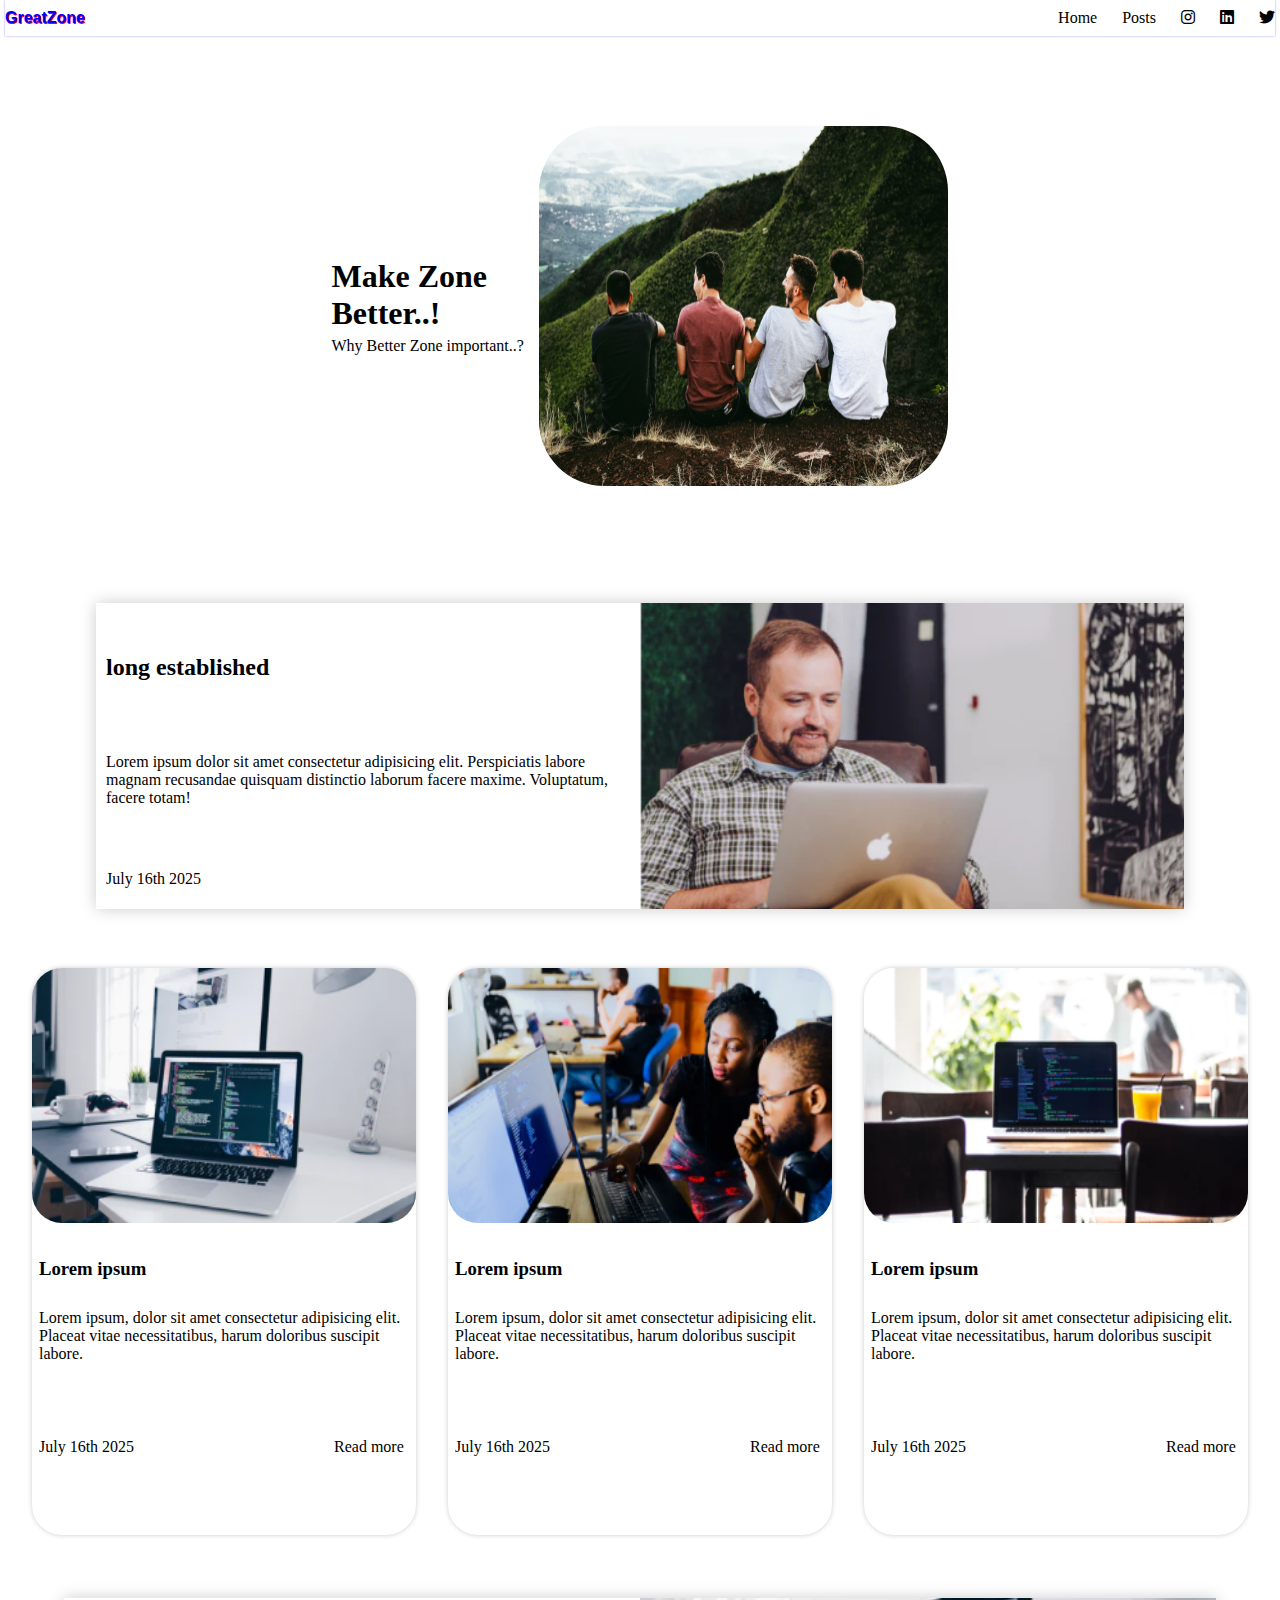
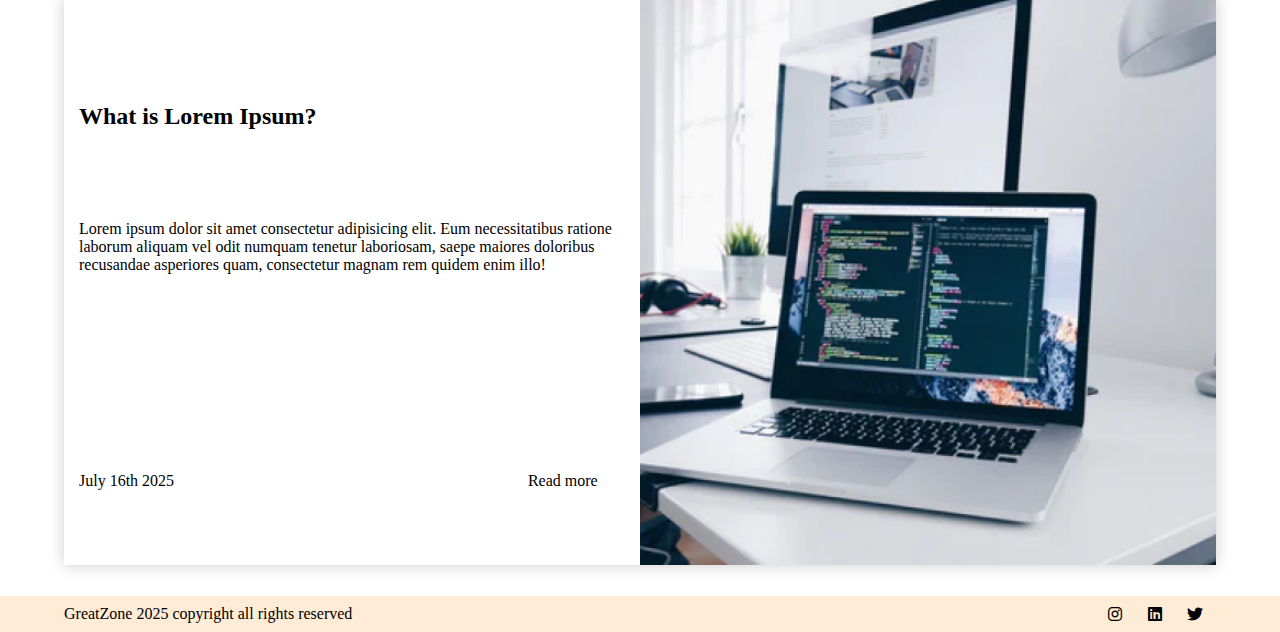
<file: index.html>
<html lang="en">
<head>
    <meta charset="UTF-8">
    <meta name="viewport" content="width=device-width, initial-scale=1.0">
    <title>Blogwebsite</title>
    <link rel="stylesheet" href="style.css">
    <link rel="stylesheet" href="https://cdnjs.cloudflare.com/ajax/libs/font-awesome/6.7.2/css/all.min.css" />
</head>
<body>
    <nav>
        <div class="zone">
            <span> GreatZone</span>
        </div>
        <div class="options">
            <a href="#">Home</a>
            <a href="#"> Posts</a>
            <a href="https://www.instagram.com/mr.abhii__.__" target="_blank" >
                <i class="fa-brands fa-instagram"></i>
            </a>
            <a href="https://www.linkedin.com/in/abhishek-yadav-ba594a317" target="_blank">
                <i class="fa-brands fa-linkedin"></i>
            </a>
            <a href="https://x.com/Abhi_yaduvansh_" target="_blank">
                <i class="fa-brands fa-twitter"></i>
            </a>
        </div>
    </nav>

    <div class="hero">
        <div class="hero_txt">
            <h1>Make Zone
                <br>
                Better..!
            </h1>
            <p>Why Better Zone important..?</p>
        </div>
        <div class="img">
            <img src="images/hero.png" alt="img">
        </div>
    </div>

    <div class="lbox">
        <div class="long">
            <div class="txt">
                <h2> long established</h2>
                <p> Lorem ipsum dolor sit amet consectetur adipisicing elit. Perspiciatis labore magnam recusandae quisquam distinctio laborum facere maxime. Voluptatum, facere totam!</p>
                <div class="date">July 16th 2025</div>
            </div>
            <img src="images/long-card.png" alt="img">
        </div>
    </div>
               

    <div class="fbox">
        <div class="feature">
            <img src="images/card1.png" alt="">
            <div class="ftxt">
                <h3> Lorem ipsum</h3>
                <p>Lorem ipsum, dolor sit amet consectetur adipisicing elit. Placeat vitae necessitatibus, harum doloribus suscipit labore.</p>
                <br>
                <div class="lst">
                    <p> July  16th 2025</p>
                    <a href="post1.html" target="_blank">Read more</a>
                </div>
            </div>
        </div>
        <div class="feature">
            <img src="images/card2.png" alt="">
            <div class="ftxt">
                <h3> Lorem ipsum</h3>
                <p>Lorem ipsum, dolor sit amet consectetur adipisicing elit. Placeat vitae necessitatibus, harum doloribus suscipit labore.</p>
                <br>
                <div class="lst">
                    <p> July  16th 2025</p>
                    <a href="post2.html" target="_blank">Read more</a>
                </div>
            </div>
        </div>
        <div class="feature">
            <img src="images/card3.png" alt="">
            <div class="ftxt">
                <h3> Lorem ipsum</h3>
                <p>Lorem ipsum, dolor sit amet consectetur adipisicing elit. Placeat vitae necessitatibus, harum doloribus suscipit labore.</p>
                <br>
                <div class="lst">
                    <p> July  16th 2025</p>
                    <a href="post3.html" target="_blank">Read more</a>
                </div>
            </div>
        </div>
    </div>

    <div class="lst_box">
        <div class="last">
            <div class="last_txt">
                <h2>What is Lorem Ipsum?</h2>
                <p>Lorem ipsum dolor sit amet consectetur adipisicing elit. Eum necessitatibus ratione laborum aliquam vel odit numquam tenetur laboriosam, saepe maiores doloribus recusandae asperiores quam, consectetur magnam rem quidem enim illo!</p>
                <br>
                <div class="lst">
                    <p> July  16th 2025</p>
                    <a href="" target="_blank">Read more</a>
                </div>
            </div>
            <img src="images/long-big-card.png" alt="img">   
        </div>
    </div>
</body>

<footer>
    <p>GreatZone 2025 copyright all rights reserved</p>
    <div class="icn">
        <i class="fa-brands fa-instagram"></i>
        <i class="fa-brands fa-linkedin"></i>
        <i class="fa-brands fa-twitter"></i>
        
    </div>
    
</footer>

        
</html>
</file>
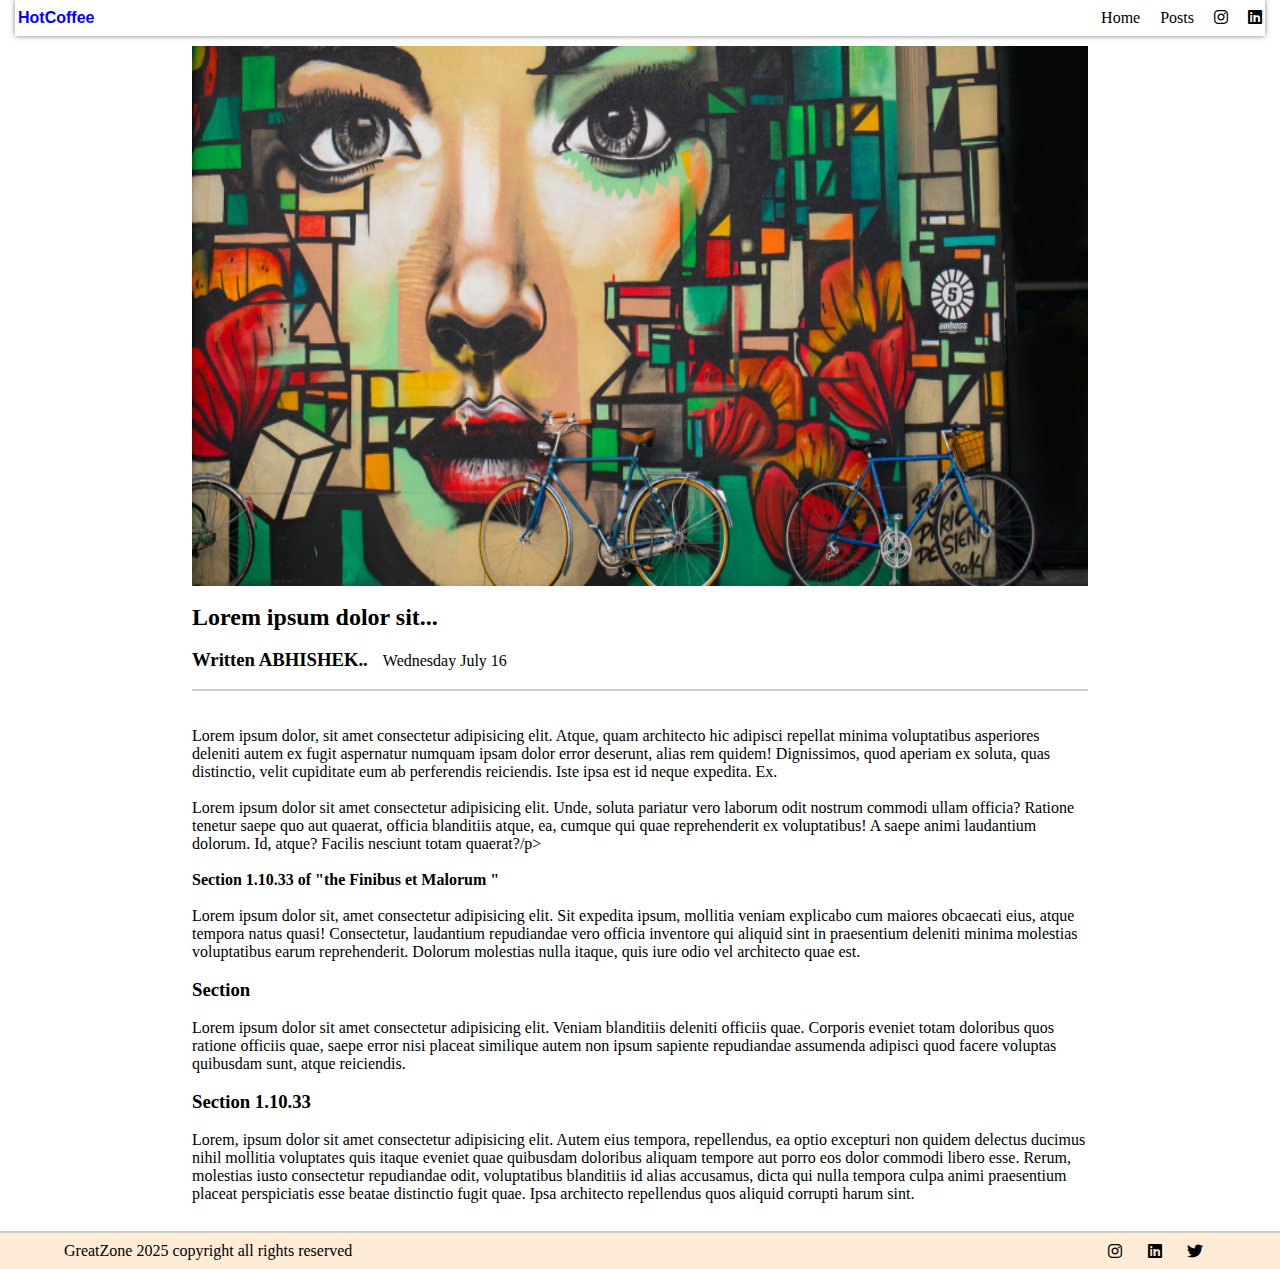
<file: post1.html>
<html lang="en">
<head>
    <meta charset="UTF-8">
    <meta name="viewport" content="width=device-width, initial-scale=1.0">
    <title>Document</title>
    <link rel="stylesheet" href="post_style.css">
    <link rel="stylesheet" href="https://cdnjs.cloudflare.com/ajax/libs/font-awesome/6.7.2/css/all.min.css" />
</head>
<body>
    <nav>
        <div class="zone">
            <span> HotCoffee</span>
        </div>
        <div class="options">
            <a href="#">Home</a>
            <a href="#"> Posts</a>
            <a href="https://www.instagram.com/mr.abhii__.__" target="_blank" >
                <i class="fa-brands fa-instagram"></i>
            </a>
            <a href="https://www.linkedin.com/in/abhishek-yadav-ba594a317" target="_blank">
                <i class="fa-brands fa-linkedin"></i>
            </a>
        </div>
    </nav>

    <div class="box">
        <div class="page">
            <img src="images/banner.png" alt="img">
            <br>
            <br>
            <h2>Lorem ipsum dolor sit...</h2>
            <br>
            <div class="writter">
                <h3>Written ABHISHEK..</h3>
                <p> Wednesday July 16</p>
            </div>
            <br>
            <section></section>
            <br>
            <br>
            <div class="htxt">
                <p>Lorem ipsum dolor, sit amet consectetur adipisicing elit. Atque, quam architecto hic adipisci repellat minima voluptatibus asperiores deleniti autem ex fugit aspernatur numquam ipsam dolor error deserunt, alias rem quidem! Dignissimos, quod aperiam ex soluta, quas distinctio, velit cupiditate eum ab perferendis reiciendis. Iste ipsa est id neque expedita. Ex.</p>
                <br>
                <p>Lorem ipsum dolor sit amet consectetur adipisicing elit. Unde, soluta pariatur vero laborum odit nostrum commodi ullam officia? Ratione tenetur saepe quo aut quaerat, officia blanditiis atque, ea, cumque qui quae reprehenderit ex voluptatibus! A saepe animi laudantium dolorum. Id, atque? Facilis nesciunt totam quaerat?/p>
            </div>
            <br>
            <h4>Section 1.10.33 of "the Finibus et Malorum "</h4>
            <br>
            <p>Lorem ipsum dolor sit, amet consectetur adipisicing elit. Sit expedita ipsum, mollitia veniam explicabo cum maiores obcaecati eius, atque tempora natus quasi! Consectetur, laudantium repudiandae vero officia inventore qui aliquid sint in praesentium deleniti minima molestias voluptatibus earum reprehenderit. Dolorum molestias nulla itaque, quis iure odio vel architecto quae est.</p>
            <br>
            <h3>Section</h3>
            <br>
           
            <p>Lorem ipsum dolor sit amet consectetur adipisicing elit. Veniam blanditiis deleniti officiis quae. Corporis eveniet totam doloribus quos ratione officiis quae, saepe error nisi placeat similique autem non ipsum sapiente repudiandae assumenda adipisci quod facere voluptas quibusdam sunt, atque reiciendis.</p>
            <br>
            <h3>Section 1.10.33</h3>
            <br>
            
            <p>Lorem, ipsum dolor sit amet consectetur adipisicing elit. Autem eius tempora, repellendus, ea optio excepturi non quidem delectus ducimus nihil mollitia voluptates quis itaque eveniet quae quibusdam doloribus aliquam tempore aut porro eos dolor commodi libero esse. Rerum, molestias iusto consectetur repudiandae odit, voluptatibus blanditiis id alias accusamus, dicta qui nulla tempora culpa animi praesentium placeat perspiciatis esse beatae distinctio fugit quae. Ipsa architecto repellendus quos aliquid corrupti harum sint.</p>
            <br>
            
           
        </div>
    </div>
    <section></section>
    
        

</body>
<footer>
    <p>GreatZone 2025 copyright all rights reserved</p>
    <div class="icn">
        <i class="fa-brands fa-instagram"></i>
        <i class="fa-brands fa-linkedin"></i>
        <i class="fa-brands fa-twitter"></i>
    </div>
    
</footer>
</html>
</file>
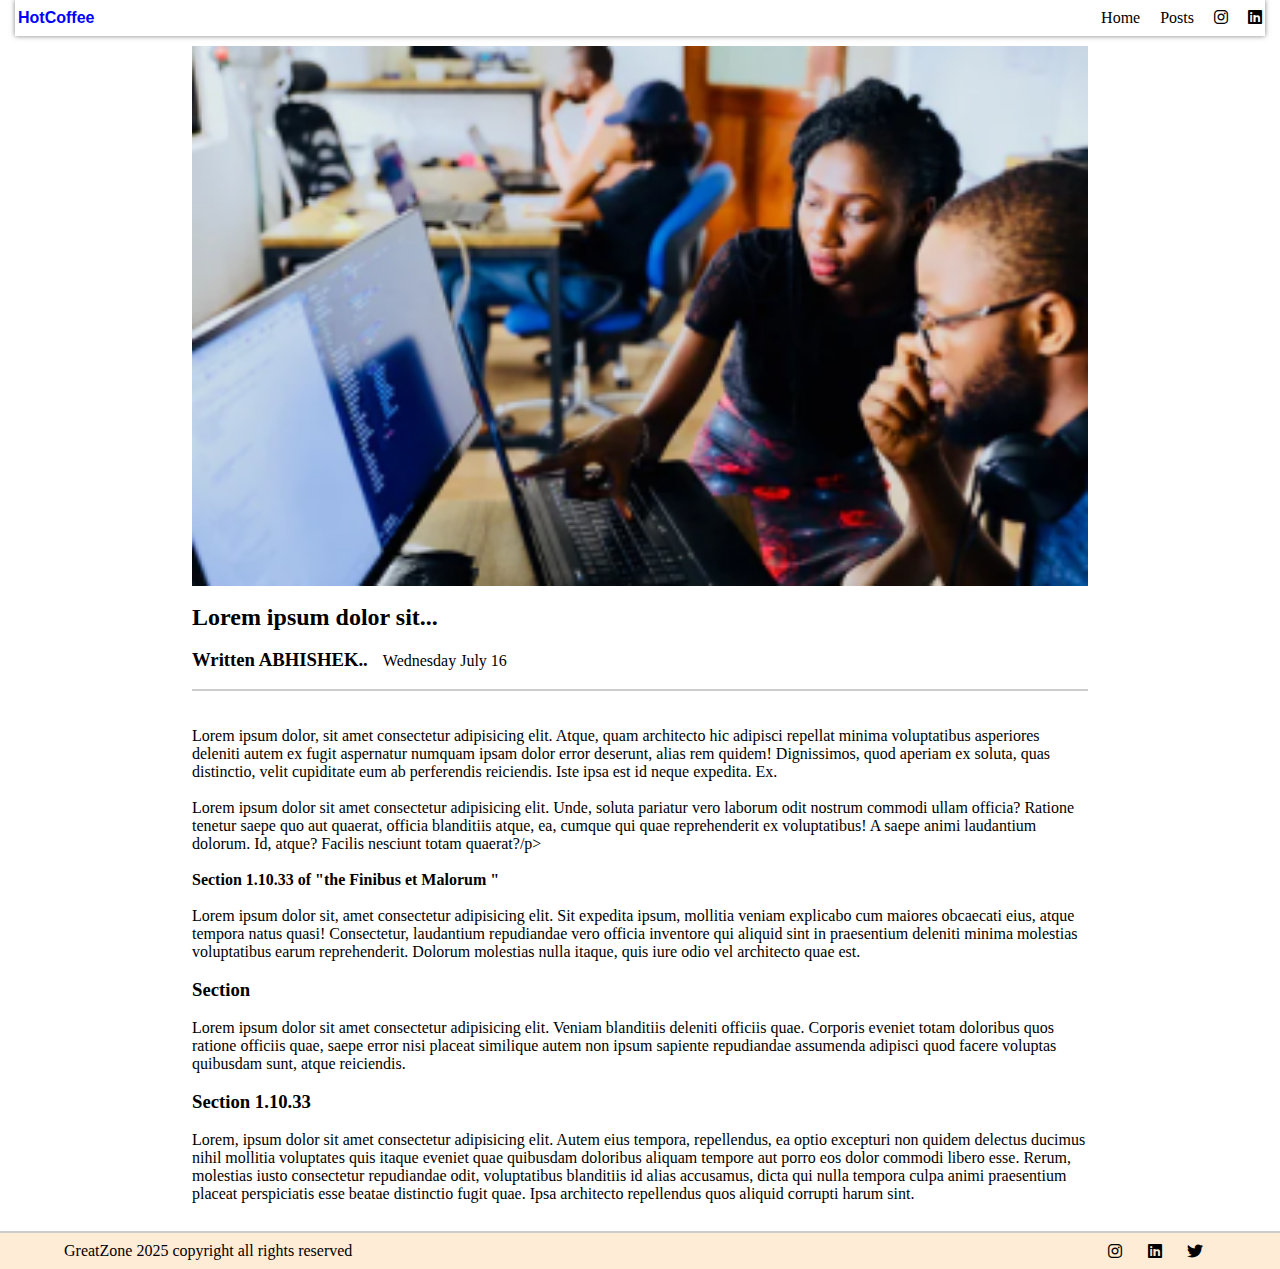
<file: post2.html>
<html lang="en">
<head>
    <meta charset="UTF-8">
    <meta name="viewport" content="width=device-width, initial-scale=1.0">
    <title>Document</title>
    <link rel="stylesheet" href="post_style.css">
    <link rel="stylesheet" href="https://cdnjs.cloudflare.com/ajax/libs/font-awesome/6.7.2/css/all.min.css" />
</head>
<body>
    <nav>
        <div class="zone">
            <span> HotCoffee</span>
        </div>
        <div class="options">
            <a href="#">Home</a>
            <a href="#"> Posts</a>
            <a href="https://www.instagram.com/mr.abhii__.__" target="_blank" >
                <i class="fa-brands fa-instagram"></i>
            </a>
            <a href="https://www.linkedin.com/in/abhishek-yadav-ba594a317" target="_blank">
                <i class="fa-brands fa-linkedin"></i>
            </a>
        </div>
    </nav>

    <div class="box">
        <div class="page">
            <img src="images/card2.png" alt="img">
            <br>
            <br>
            <h2>Lorem ipsum dolor sit...</h2>
            <br>
            <div class="writter">
                <h3>Written ABHISHEK..</h3>
                <p> Wednesday July 16</p>
            </div>
            <br>
            <section></section>
            <br>
            <br>
            <div class="htxt">
                <p>Lorem ipsum dolor, sit amet consectetur adipisicing elit. Atque, quam architecto hic adipisci repellat minima voluptatibus asperiores deleniti autem ex fugit aspernatur numquam ipsam dolor error deserunt, alias rem quidem! Dignissimos, quod aperiam ex soluta, quas distinctio, velit cupiditate eum ab perferendis reiciendis. Iste ipsa est id neque expedita. Ex.</p>
                <br>
                <p>Lorem ipsum dolor sit amet consectetur adipisicing elit. Unde, soluta pariatur vero laborum odit nostrum commodi ullam officia? Ratione tenetur saepe quo aut quaerat, officia blanditiis atque, ea, cumque qui quae reprehenderit ex voluptatibus! A saepe animi laudantium dolorum. Id, atque? Facilis nesciunt totam quaerat?/p>
            </div>
            <br>
            <h4>Section 1.10.33 of "the Finibus et Malorum "</h4>
            <br>
            <p>Lorem ipsum dolor sit, amet consectetur adipisicing elit. Sit expedita ipsum, mollitia veniam explicabo cum maiores obcaecati eius, atque tempora natus quasi! Consectetur, laudantium repudiandae vero officia inventore qui aliquid sint in praesentium deleniti minima molestias voluptatibus earum reprehenderit. Dolorum molestias nulla itaque, quis iure odio vel architecto quae est.</p>
            <br>
            <h3>Section</h3>
            <br>
           
            <p>Lorem ipsum dolor sit amet consectetur adipisicing elit. Veniam blanditiis deleniti officiis quae. Corporis eveniet totam doloribus quos ratione officiis quae, saepe error nisi placeat similique autem non ipsum sapiente repudiandae assumenda adipisci quod facere voluptas quibusdam sunt, atque reiciendis.</p>
            <br>
            <h3>Section 1.10.33</h3>
            <br>
            
            <p>Lorem, ipsum dolor sit amet consectetur adipisicing elit. Autem eius tempora, repellendus, ea optio excepturi non quidem delectus ducimus nihil mollitia voluptates quis itaque eveniet quae quibusdam doloribus aliquam tempore aut porro eos dolor commodi libero esse. Rerum, molestias iusto consectetur repudiandae odit, voluptatibus blanditiis id alias accusamus, dicta qui nulla tempora culpa animi praesentium placeat perspiciatis esse beatae distinctio fugit quae. Ipsa architecto repellendus quos aliquid corrupti harum sint.</p>
            <br>
            
           
        </div>
    </div>
    <section></section>
    
        

</body>
<footer>
    <p>GreatZone 2025 copyright all rights reserved</p>
    <div class="icn">
        <i class="fa-brands fa-instagram"></i>
        <i class="fa-brands fa-linkedin"></i>
        <i class="fa-brands fa-twitter"></i>
    </div>
    
</footer>
</html>
</file>
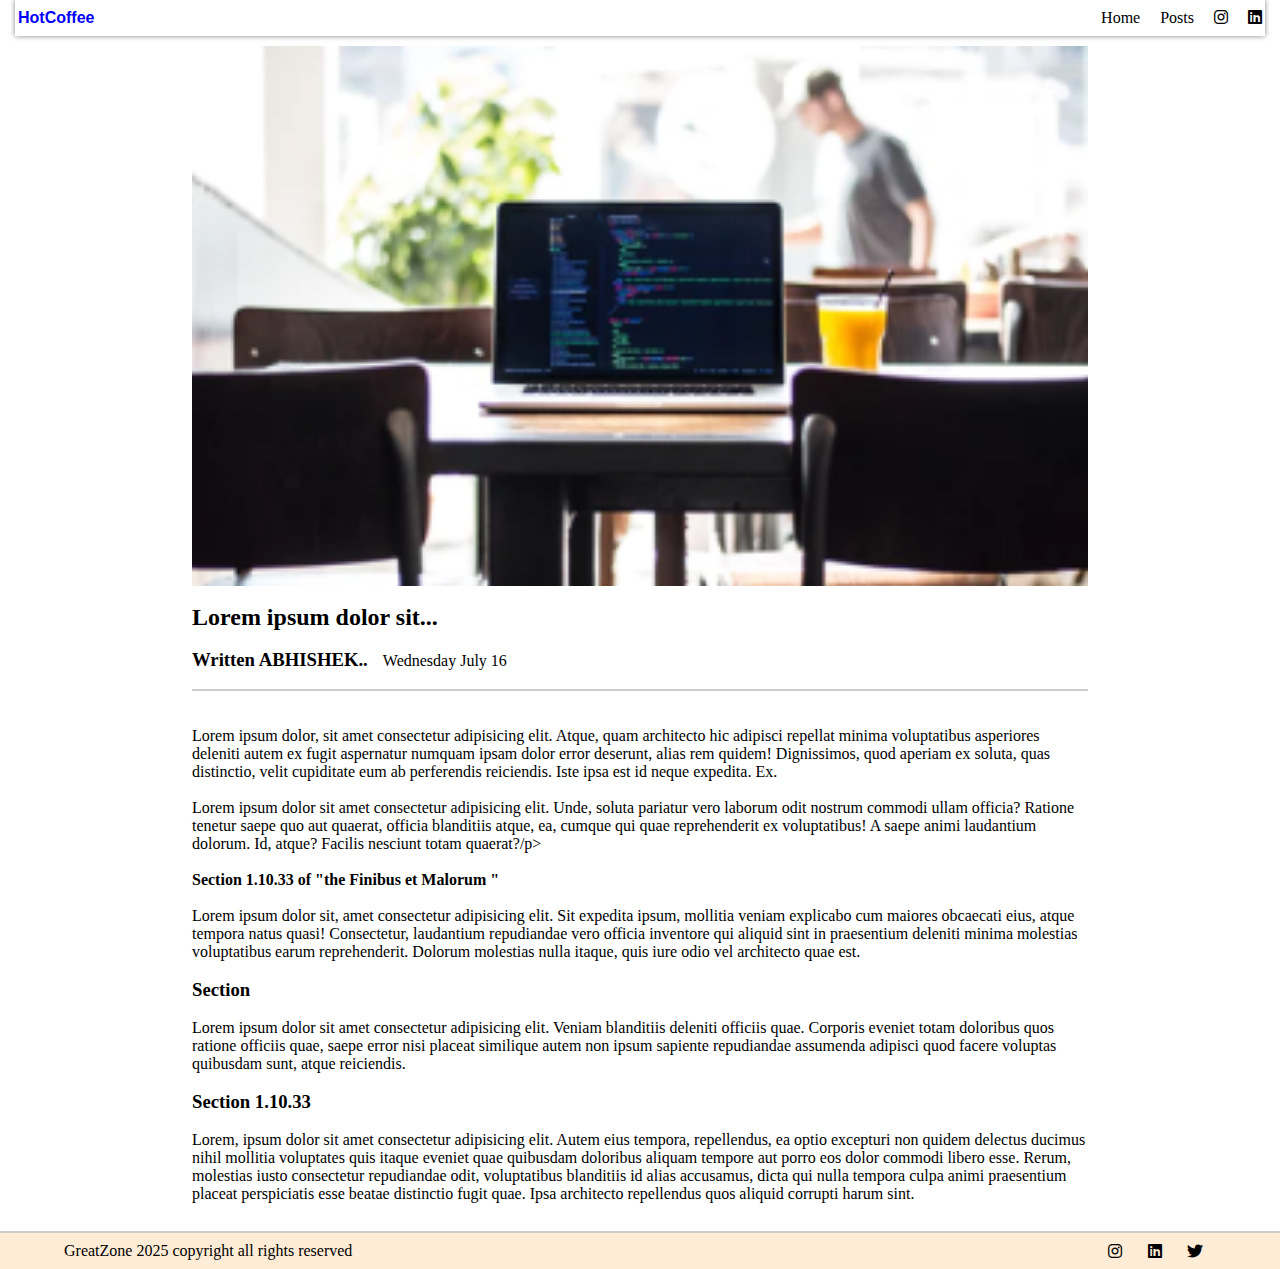
<file: post3.html>
<html lang="en">
<head>
    <meta charset="UTF-8">
    <meta name="viewport" content="width=device-width, initial-scale=1.0">
    <title>Document</title>
    <link rel="stylesheet" href="post_style.css">
    <link rel="stylesheet" href="https://cdnjs.cloudflare.com/ajax/libs/font-awesome/6.7.2/css/all.min.css" />
</head>
<body>
    <nav>
        <div class="zone">
            <span> HotCoffee</span>
        </div>
        <div class="options">
            <a href="#">Home</a>
            <a href="#"> Posts</a>
            <a href="https://www.instagram.com/mr.abhii__.__" target="_blank" >
                <i class="fa-brands fa-instagram"></i>
            </a>
            <a href="https://www.linkedin.com/in/abhishek-yadav-ba594a317" target="_blank">
                <i class="fa-brands fa-linkedin"></i>
            </a>
        </div>
    </nav>

    <div class="box">
        <div class="page">
            <img src="images/card3.png" alt="img">
            <br>
            <br>
            <h2>Lorem ipsum dolor sit...</h2>
            <br>
            <div class="writter">
                <h3>Written ABHISHEK..</h3>
                <p> Wednesday July 16</p>
            </div>
            <br>
            <section></section>
            <br>
            <br>
            <div class="htxt">
                <p>Lorem ipsum dolor, sit amet consectetur adipisicing elit. Atque, quam architecto hic adipisci repellat minima voluptatibus asperiores deleniti autem ex fugit aspernatur numquam ipsam dolor error deserunt, alias rem quidem! Dignissimos, quod aperiam ex soluta, quas distinctio, velit cupiditate eum ab perferendis reiciendis. Iste ipsa est id neque expedita. Ex.</p>
                <br>
                <p>Lorem ipsum dolor sit amet consectetur adipisicing elit. Unde, soluta pariatur vero laborum odit nostrum commodi ullam officia? Ratione tenetur saepe quo aut quaerat, officia blanditiis atque, ea, cumque qui quae reprehenderit ex voluptatibus! A saepe animi laudantium dolorum. Id, atque? Facilis nesciunt totam quaerat?/p>
            </div>
            <br>
            <h4>Section 1.10.33 of "the Finibus et Malorum "</h4>
            <br>
            <p>Lorem ipsum dolor sit, amet consectetur adipisicing elit. Sit expedita ipsum, mollitia veniam explicabo cum maiores obcaecati eius, atque tempora natus quasi! Consectetur, laudantium repudiandae vero officia inventore qui aliquid sint in praesentium deleniti minima molestias voluptatibus earum reprehenderit. Dolorum molestias nulla itaque, quis iure odio vel architecto quae est.</p>
            <br>
            <h3>Section</h3>
            <br>
           
            <p>Lorem ipsum dolor sit amet consectetur adipisicing elit. Veniam blanditiis deleniti officiis quae. Corporis eveniet totam doloribus quos ratione officiis quae, saepe error nisi placeat similique autem non ipsum sapiente repudiandae assumenda adipisci quod facere voluptas quibusdam sunt, atque reiciendis.</p>
            <br>
            <h3>Section 1.10.33</h3>
            <br>
            
            <p>Lorem, ipsum dolor sit amet consectetur adipisicing elit. Autem eius tempora, repellendus, ea optio excepturi non quidem delectus ducimus nihil mollitia voluptates quis itaque eveniet quae quibusdam doloribus aliquam tempore aut porro eos dolor commodi libero esse. Rerum, molestias iusto consectetur repudiandae odit, voluptatibus blanditiis id alias accusamus, dicta qui nulla tempora culpa animi praesentium placeat perspiciatis esse beatae distinctio fugit quae. Ipsa architecto repellendus quos aliquid corrupti harum sint.</p>
            <br>
            
           
        </div>
    </div>
    <section></section>
    
        

</body>
<footer>
    <p>GreatZone 2025 copyright all rights reserved</p>
    <div class="icn">
        <i class="fa-brands fa-instagram"></i>
        <i class="fa-brands fa-linkedin"></i>
        <i class="fa-brands fa-twitter"></i>
    </div>
    
</footer>
</html>
</file>
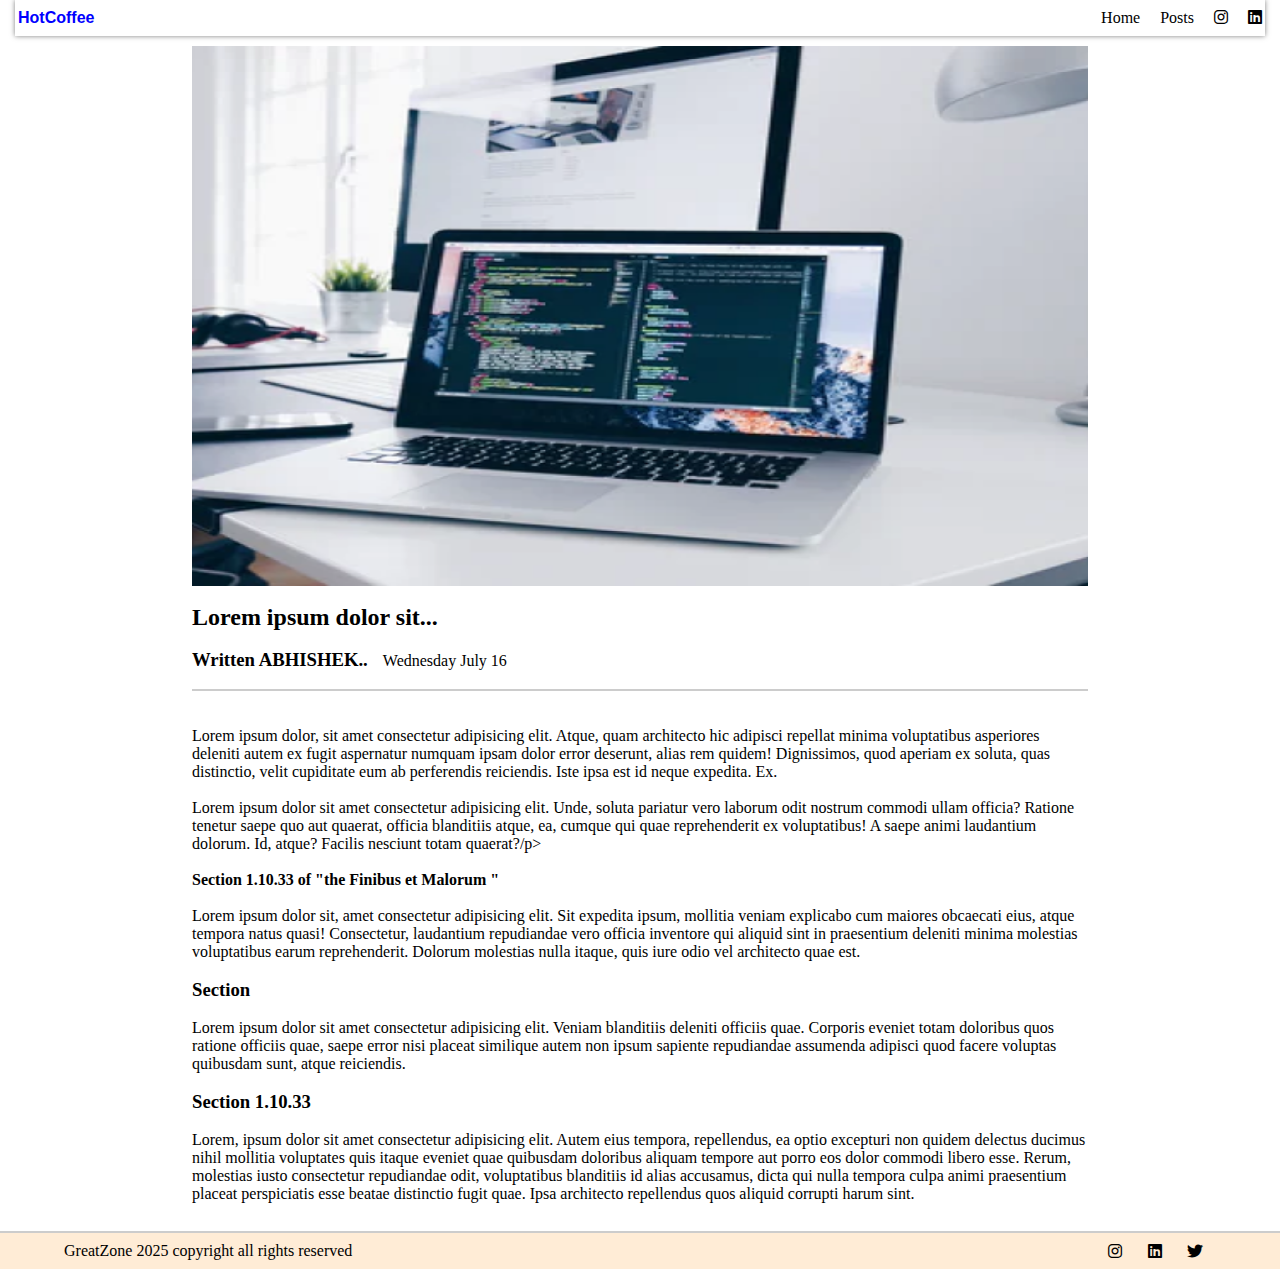
<file: post4.html>
<html lang="en">
<head>
    <meta charset="UTF-8">
    <meta name="viewport" content="width=device-width, initial-scale=1.0">
    <title>Document</title>
    <link rel="stylesheet" href="post_style.css">
    <link rel="stylesheet" href="https://cdnjs.cloudflare.com/ajax/libs/font-awesome/6.7.2/css/all.min.css" />
</head>
<body>
    <nav>
        <div class="zone">
            <span> HotCoffee</span>
        </div>
        <div class="options">
            <a href="#">Home</a>
            <a href="#"> Posts</a>
            <a href="https://www.instagram.com/mr.abhii__.__" target="_blank" >
                <i class="fa-brands fa-instagram"></i>
            </a>
            <a href="https://www.linkedin.com/in/abhishek-yadav-ba594a317" target="_blank">
                <i class="fa-brands fa-linkedin"></i>
            </a>
        </div>
    </nav>

    <div class="box">
        <div class="page">
            <img src="images/long-big-card.png" alt="img">
            <br>
            <br>
            <h2>Lorem ipsum dolor sit...</h2>
            <br>
            <div class="writter">
                <h3>Written ABHISHEK..</h3>
                <p> Wednesday July 16</p>
            </div>
            <br>
            <section></section>
            <br>
            <br>
            <div class="htxt">
                <p>Lorem ipsum dolor, sit amet consectetur adipisicing elit. Atque, quam architecto hic adipisci repellat minima voluptatibus asperiores deleniti autem ex fugit aspernatur numquam ipsam dolor error deserunt, alias rem quidem! Dignissimos, quod aperiam ex soluta, quas distinctio, velit cupiditate eum ab perferendis reiciendis. Iste ipsa est id neque expedita. Ex.</p>
                <br>
                <p>Lorem ipsum dolor sit amet consectetur adipisicing elit. Unde, soluta pariatur vero laborum odit nostrum commodi ullam officia? Ratione tenetur saepe quo aut quaerat, officia blanditiis atque, ea, cumque qui quae reprehenderit ex voluptatibus! A saepe animi laudantium dolorum. Id, atque? Facilis nesciunt totam quaerat?/p>
            </div>
            <br>
            <h4>Section 1.10.33 of "the Finibus et Malorum "</h4>
            <br>
            <p>Lorem ipsum dolor sit, amet consectetur adipisicing elit. Sit expedita ipsum, mollitia veniam explicabo cum maiores obcaecati eius, atque tempora natus quasi! Consectetur, laudantium repudiandae vero officia inventore qui aliquid sint in praesentium deleniti minima molestias voluptatibus earum reprehenderit. Dolorum molestias nulla itaque, quis iure odio vel architecto quae est.</p>
            <br>
            <h3>Section</h3>
            <br>
           
            <p>Lorem ipsum dolor sit amet consectetur adipisicing elit. Veniam blanditiis deleniti officiis quae. Corporis eveniet totam doloribus quos ratione officiis quae, saepe error nisi placeat similique autem non ipsum sapiente repudiandae assumenda adipisci quod facere voluptas quibusdam sunt, atque reiciendis.</p>
            <br>
            <h3>Section 1.10.33</h3>
            <br>
            
            <p>Lorem, ipsum dolor sit amet consectetur adipisicing elit. Autem eius tempora, repellendus, ea optio excepturi non quidem delectus ducimus nihil mollitia voluptates quis itaque eveniet quae quibusdam doloribus aliquam tempore aut porro eos dolor commodi libero esse. Rerum, molestias iusto consectetur repudiandae odit, voluptatibus blanditiis id alias accusamus, dicta qui nulla tempora culpa animi praesentium placeat perspiciatis esse beatae distinctio fugit quae. Ipsa architecto repellendus quos aliquid corrupti harum sint.</p>
            <br>
            
           
        </div>
    </div>
    <section></section>
    
        

</body>
<footer>
    <p>GreatZone 2025 copyright all rights reserved</p>
    <div class="icn">
        <i class="fa-brands fa-instagram"></i>
        <i class="fa-brands fa-linkedin"></i>
        <i class="fa-brands fa-twitter"></i>
    </div>
    
</footer>
</html>
</file>
<file: style.css>
*{
    margin: 0;
    padding: 0;
    
}

nav{
    margin: 0px 5px;
    height: 4vh;
    display: flex;
    justify-content: space-between;
    align-items: center;
    box-shadow: 0px 0px 2px rgba(0, 0, 255, 0.418);
}
    
    
    
.zone{
    font-family: Arial, Helvetica, sans-serif;
    font-weight: bolder;
    color: blue;
    text-shadow: 1px 1px red;
}

.options{
   display: flex;
   column-gap: 25px;
   
}

a{
    text-decoration: none;
    color: black;
}

a:hover{
    color: rgba(0, 0, 0, 0.5);
    transform: scale(1.01);
    transition: ease-out 0.2;
}

.hero{
    height: 60vh;
    width: 100%;
    display: flex;
    justify-content: center;
    align-items: center;
    gap: 15px;
}
    

.hero_txt p{
    margin-top: 5px;
}

.img{
    height: 40vh;
    width: 32vw;
    border-radius: 65px;
   
}

.hero img{
    height:100%;
    width: 100%;
    border-radius: 65px;
    object-fit: fill;
   
}

.lbox{
    height: 40vh;
    width: 100%;
    display: flex;
    justify-content: center;
   
}

.long{
    height: 85%;
    width: 85%;
    display: flex;
    justify-content: center;
    align-self: center;
    box-shadow: 0px 0px 15px #ccc;
}
  


.txt{
    margin: 10px;
    height: 100%;
    width: 50%;
    display: flex;
    flex-direction: column;
    justify-content: space-around;

    
}


.txt h2{
    margin: 10px 0px;
}

.long img{
    height:100%;
    width: 50%;
    object-fit: fill;

}

.fbox{
    height: 70vh;
    width: 100%;
    display: flex;
    justify-content: space-evenly;
    align-items: center;
    
}
    

.feature{
    height: 90%;
    width: 30%;
    box-shadow: 0px 0px 5px #ccc;
    border-radius: 20px;
    border-radius: 30px;
}

.feature img{
    width: 100%;
    height: 45%;
    object-fit: fill;
    border-radius: 30px;
}




.ftxt{
    margin: 7px;
    height: 45%;
    width: 100%;
    display: flex;
    flex-direction: column;
    justify-content: space-evenly;
}


.lst_box{
    height: 70vh;
    width: 100%;
    display: flex;
    justify-content: center;
    align-items: center;
   
}

.last{
    height: 90%;
    width: 90%;
    display: flex;
    box-shadow: 0 0 15px#ccc;
}

.last_txt{
    margin: 15px;
    height: 100%;
    width: 50%;
    display: flex;
    flex-direction: column;
    justify-content: space-evenly;
}

.lst{
    width: 95%;
    display: flex;
    justify-content: space-between;
}

.last img{
    height: 100%;
    width: 50%;
    object-fit: fill;
}

footer{
    height: 4vh;
    width: 100%;
    background-color: rgba(255, 228, 196, 0.692);
    display: flex;
    justify-content: space-between;
    align-items: center;
}
footer p{
    margin-left: 5vw;
}
.icn{
    margin-right: 6vw;
    display: flex;
    column-gap: 2vw;
}

@media (max-width:550px) {
    html{
        font-size: 10px;
    }

    .fbox{
    height:fit-content;
    width: 100%;
    display: flex;
    justify-content: center;
    flex-direction: column;
    row-gap: 10px;
    
}
    

    .feature{
        height: 90%;
        margin: 10px;
        width: 50%;
        box-shadow: 0px 0px 5px #ccc;
        border-radius: 30px;
    }
        

    .lst{
        width: 95%;
        display: flex;
        justify-content: space-around;
    }

    .img{
        height: 34vh;
        width: 50vw;
        border-radius: 60px;
    }



}
</file>
<file: post_style.css>
*{
    margin: 0;
    padding: 0;
}

nav{
    margin: 5px 5px;
    height: 4vh;
    display: flex;
    justify-content: space-between;
    align-items: center;
    margin: 0px 15px;
    box-shadow: 0px 0px 5px rgba(0, 0, 0, 0.5);
    
}

.zone{
    margin-left: 3px;
    font-family: Arial, Helvetica, sans-serif;
    font-weight: bolder;
    color: blue;
   
}

.options{
    margin-right: 3px;
    display: flex;
    column-gap: 20px;
   
}

a{
    text-decoration: none;
    color: black;
}
a:hover{
    color: rgba(0, 0, 0, 0.5);
    transform: scale(1.01);
    transition: ease-out 0.2;
}

.box{
    width: 100%;
    height: fit-content;
    display: flex;
    justify-content: center;
   
}

.page{
    margin: 10px;
    height: fit-content;
    width: 70%;
   

}

.page img{
    height:60vh;
    width: 100%;
    object-fit: fill;
}

.writter{
    display: flex;
    justify-content: flex-start;
    gap: 15px;
    align-items: baseline;
}

section{
    height: 2px;
    width: 100%;
    background-color: #ccc;
}

footer{
    height: 4vh;
    width: 100%;
    background-color: rgba(255, 228, 196, 0.692);
    display: flex;
    justify-content: space-between;
    align-items: center;
}
footer p{
      margin-left: 5vw;
}
.icn{
    margin-right: 6vw;
    display: flex;
    column-gap: 2vw;
}

@media (max-width:700px) {
    .page img {
        height: 40vh;
        width: 70vw;
        object-fit: fill;
    }

    html{
        font-size: 14px;
    }
    
}



@media (max-width:400px) {
    html{
        font-size: 12px;
    }

    .page img {
        height: 28vh;
        width: 70vw;
        object-fit: fill;
    }
    

}
</file>
